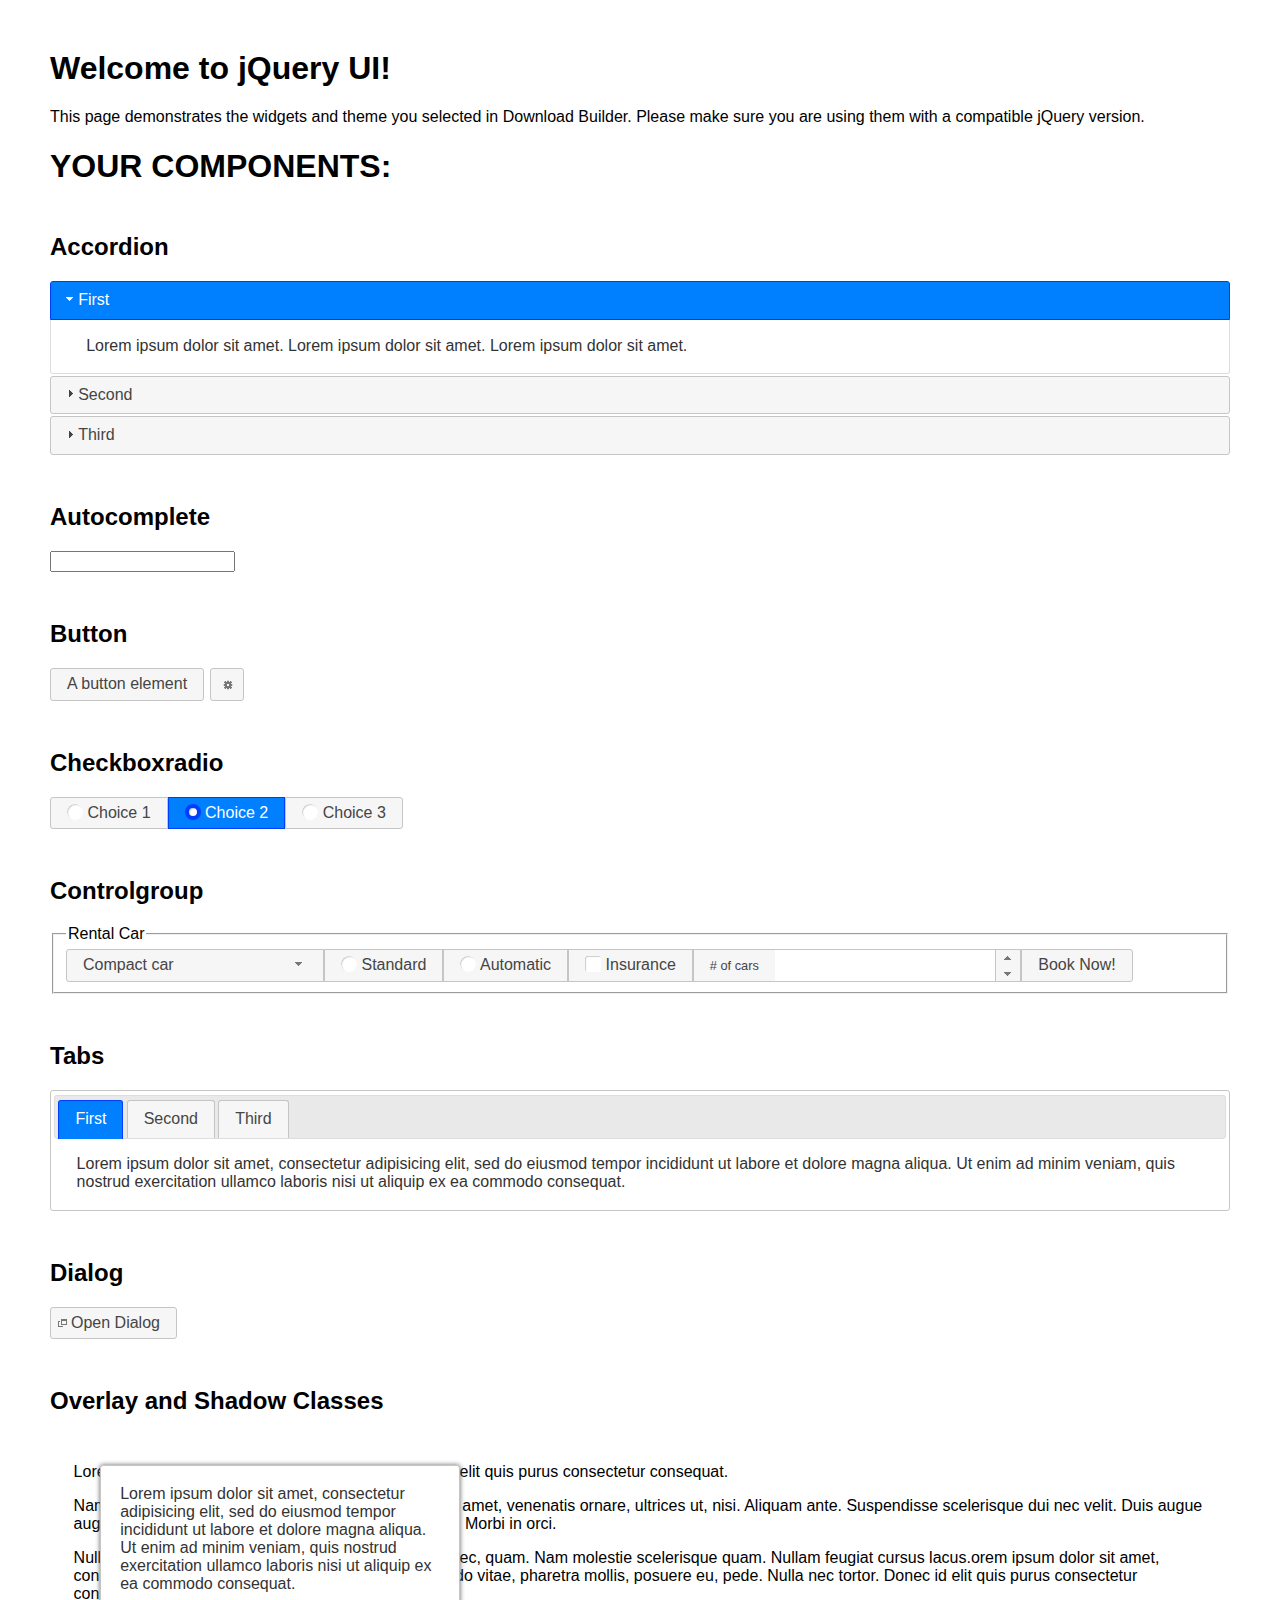
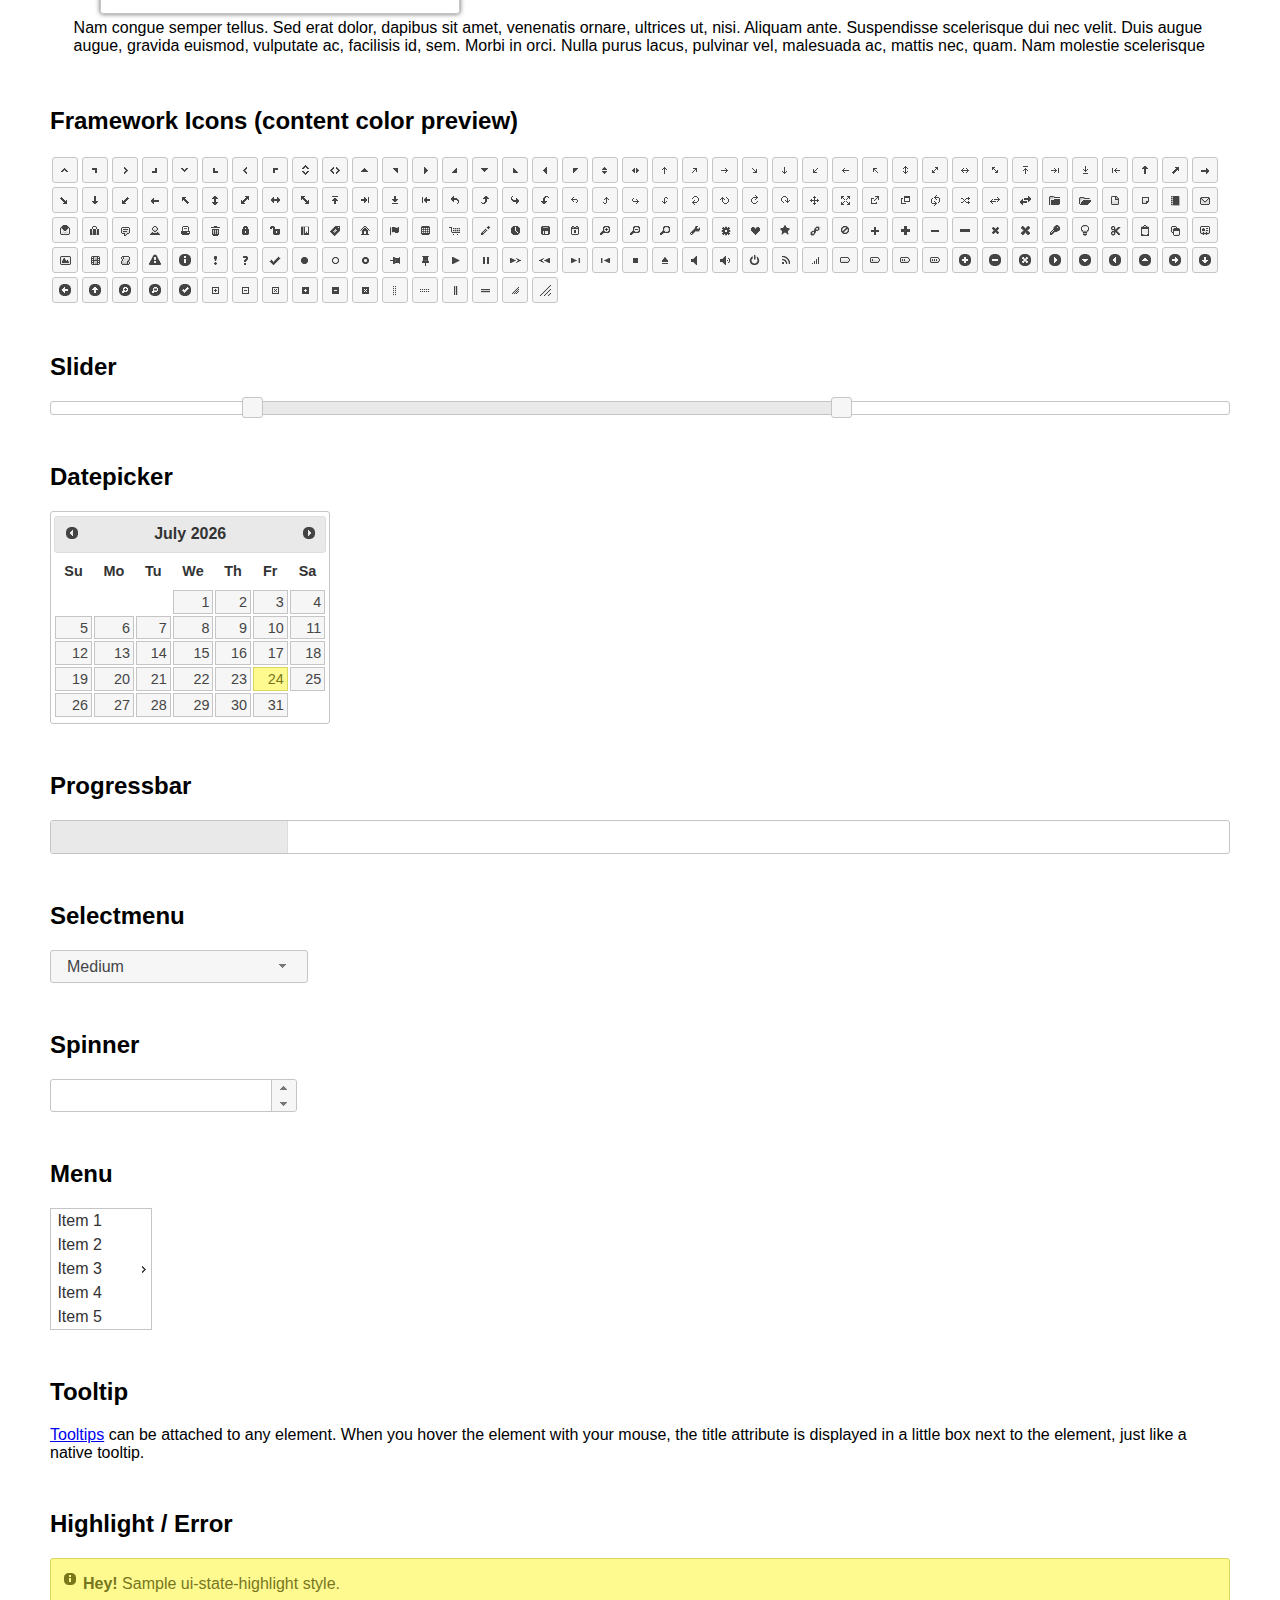
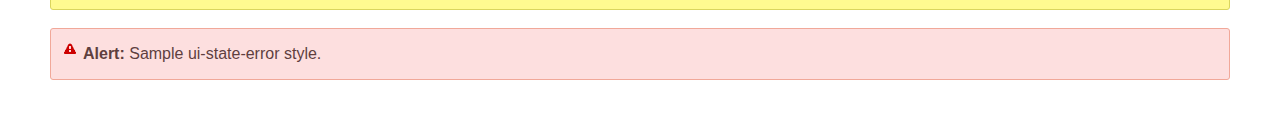
<file: libraries/jquery-ui/index.html>
<!doctype html>
<html lang="us">
<head>
	<meta charset="utf-8">
	<title>jQuery UI Example Page</title>
	<link href="jquery-ui.css" rel="stylesheet">
	<style>
	body{
		font-family: "Trebuchet MS", sans-serif;
		margin: 50px;
	}
	.demoHeaders {
		margin-top: 2em;
	}
	#dialog-link {
		padding: .4em 1em .4em 20px;
		text-decoration: none;
		position: relative;
	}
	#dialog-link span.ui-icon {
		margin: 0 5px 0 0;
		position: absolute;
		left: .2em;
		top: 50%;
		margin-top: -8px;
	}
	#icons {
		margin: 0;
		padding: 0;
	}
	#icons li {
		margin: 2px;
		position: relative;
		padding: 4px 0;
		cursor: pointer;
		float: left;
		list-style: none;
	}
	#icons span.ui-icon {
		float: left;
		margin: 0 4px;
	}
	.fakewindowcontain .ui-widget-overlay {
		position: absolute;
	}
	select {
		width: 200px;
	}
	</style>
</head>
<body>

<h1>Welcome to jQuery UI!</h1>

<div class="ui-widget">
	<p>This page demonstrates the widgets and theme you selected in Download Builder. Please make sure you are using them with a compatible jQuery version.</p>
</div>

<h1>YOUR COMPONENTS:</h1>


<!-- Accordion -->
<h2 class="demoHeaders">Accordion</h2>
<div id="accordion">
	<h3>First</h3>
	<div>Lorem ipsum dolor sit amet. Lorem ipsum dolor sit amet. Lorem ipsum dolor sit amet.</div>
	<h3>Second</h3>
	<div>Phasellus mattis tincidunt nibh.</div>
	<h3>Third</h3>
	<div>Nam dui erat, auctor a, dignissim quis.</div>
</div>



<!-- Autocomplete -->
<h2 class="demoHeaders">Autocomplete</h2>
<div>
	<input id="autocomplete" title="type &quot;a&quot;">
</div>



<!-- Button -->
<h2 class="demoHeaders">Button</h2>
<button id="button">A button element</button>
<button id="button-icon">An icon-only button</button>



<!-- Checkboxradio -->
<h2 class="demoHeaders">Checkboxradio</h2>
<form style="margin-top: 1em;">
	<div id="radioset">
		<input type="radio" id="radio1" name="radio"><label for="radio1">Choice 1</label>
		<input type="radio" id="radio2" name="radio" checked="checked"><label for="radio2">Choice 2</label>
		<input type="radio" id="radio3" name="radio"><label for="radio3">Choice 3</label>
	</div>
</form>



<!-- Controlgroup -->
<h2 class="demoHeaders">Controlgroup</h2>
<fieldset>
	<legend>Rental Car</legend>
	<div id="controlgroup">
		<select id="car-type">
			<option>Compact car</option>
			<option>Midsize car</option>
			<option>Full size car</option>
			<option>SUV</option>
			<option>Luxury</option>
			<option>Truck</option>
			<option>Van</option>
		</select>
		<label for="transmission-standard">Standard</label>
		<input type="radio" name="transmission" id="transmission-standard">
		<label for="transmission-automatic">Automatic</label>
		<input type="radio" name="transmission" id="transmission-automatic">
		<label for="insurance">Insurance</label>
		<input type="checkbox" name="insurance" id="insurance">
		<label for="horizontal-spinner" class="ui-controlgroup-label"># of cars</label>
		<input id="horizontal-spinner" class="ui-spinner-input">
		<button>Book Now!</button>
	</div>
</fieldset>



<!-- Tabs -->
<h2 class="demoHeaders">Tabs</h2>
<div id="tabs">
	<ul>
		<li><a href="#tabs-1">First</a></li>
		<li><a href="#tabs-2">Second</a></li>
		<li><a href="#tabs-3">Third</a></li>
	</ul>
	<div id="tabs-1">Lorem ipsum dolor sit amet, consectetur adipisicing elit, sed do eiusmod tempor incididunt ut labore et dolore magna aliqua. Ut enim ad minim veniam, quis nostrud exercitation ullamco laboris nisi ut aliquip ex ea commodo consequat.</div>
	<div id="tabs-2">Phasellus mattis tincidunt nibh. Cras orci urna, blandit id, pretium vel, aliquet ornare, felis. Maecenas scelerisque sem non nisl. Fusce sed lorem in enim dictum bibendum.</div>
	<div id="tabs-3">Nam dui erat, auctor a, dignissim quis, sollicitudin eu, felis. Pellentesque nisi urna, interdum eget, sagittis et, consequat vestibulum, lacus. Mauris porttitor ullamcorper augue.</div>
</div>



<h2 class="demoHeaders">Dialog</h2>
<p>
	<button id="dialog-link" class="ui-button ui-corner-all ui-widget">
		<span class="ui-icon ui-icon-newwin"></span>Open Dialog
	</button>
</p>

<h2 class="demoHeaders">Overlay and Shadow Classes</h2>
<div style="position: relative; width: 96%; height: 200px; padding:1% 2%; overflow:hidden;" class="fakewindowcontain">
	<p>Lorem ipsum dolor sit amet,  Nulla nec tortor. Donec id elit quis purus consectetur consequat. </p><p>Nam congue semper tellus. Sed erat dolor, dapibus sit amet, venenatis ornare, ultrices ut, nisi. Aliquam ante. Suspendisse scelerisque dui nec velit. Duis augue augue, gravida euismod, vulputate ac, facilisis id, sem. Morbi in orci. </p><p>Nulla purus lacus, pulvinar vel, malesuada ac, mattis nec, quam. Nam molestie scelerisque quam. Nullam feugiat cursus lacus.orem ipsum dolor sit amet, consectetur adipiscing elit. Donec libero risus, commodo vitae, pharetra mollis, posuere eu, pede. Nulla nec tortor. Donec id elit quis purus consectetur consequat. </p><p>Nam congue semper tellus. Sed erat dolor, dapibus sit amet, venenatis ornare, ultrices ut, nisi. Aliquam ante. Suspendisse scelerisque dui nec velit. Duis augue augue, gravida euismod, vulputate ac, facilisis id, sem. Morbi in orci. Nulla purus lacus, pulvinar vel, malesuada ac, mattis nec, quam. Nam molestie scelerisque quam. </p><p>Nullam feugiat cursus lacus.orem ipsum dolor sit amet, consectetur adipiscing elit. Donec libero risus, commodo vitae, pharetra mollis, posuere eu, pede. Nulla nec tortor. Donec id elit quis purus consectetur consequat. Nam congue semper tellus. Sed erat dolor, dapibus sit amet, venenatis ornare, ultrices ut, nisi. Aliquam ante. </p><p>Suspendisse scelerisque dui nec velit. Duis augue augue, gravida euismod, vulputate ac, facilisis id, sem. Morbi in orci. Nulla purus lacus, pulvinar vel, malesuada ac, mattis nec, quam. Nam molestie scelerisque quam. Nullam feugiat cursus lacus.orem ipsum dolor sit amet, consectetur adipiscing elit. Donec libero risus, commodo vitae, pharetra mollis, posuere eu, pede. Nulla nec tortor. Donec id elit quis purus consectetur consequat. Nam congue semper tellus. Sed erat dolor, dapibus sit amet, venenatis ornare, ultrices ut, nisi. </p>

	<!-- ui-dialog -->
	<div class="ui-widget-overlay ui-front"></div>
	<div style="position: absolute; width: 320px; left: 50px; top: 30px; padding: 1.2em" class="ui-widget ui-front ui-widget-content ui-corner-all ui-widget-shadow">
		Lorem ipsum dolor sit amet, consectetur adipisicing elit, sed do eiusmod tempor incididunt ut labore et dolore magna aliqua. Ut enim ad minim veniam, quis nostrud exercitation ullamco laboris nisi ut aliquip ex ea commodo consequat.
	</div>

</div>

<!-- ui-dialog -->
<div id="dialog" title="Dialog Title">
	<p>Lorem ipsum dolor sit amet, consectetur adipisicing elit, sed do eiusmod tempor incididunt ut labore et dolore magna aliqua. Ut enim ad minim veniam, quis nostrud exercitation ullamco laboris nisi ut aliquip ex ea commodo consequat.</p>
</div>



<h2 class="demoHeaders">Framework Icons (content color preview)</h2>
<ul id="icons" class="ui-widget ui-helper-clearfix">
	<li class="ui-state-default ui-corner-all" title=".ui-icon-caret-1-n"><span class="ui-icon ui-icon-caret-1-n"></span></li>
	<li class="ui-state-default ui-corner-all" title=".ui-icon-caret-1-ne"><span class="ui-icon ui-icon-caret-1-ne"></span></li>
	<li class="ui-state-default ui-corner-all" title=".ui-icon-caret-1-e"><span class="ui-icon ui-icon-caret-1-e"></span></li>
	<li class="ui-state-default ui-corner-all" title=".ui-icon-caret-1-se"><span class="ui-icon ui-icon-caret-1-se"></span></li>
	<li class="ui-state-default ui-corner-all" title=".ui-icon-caret-1-s"><span class="ui-icon ui-icon-caret-1-s"></span></li>
	<li class="ui-state-default ui-corner-all" title=".ui-icon-caret-1-sw"><span class="ui-icon ui-icon-caret-1-sw"></span></li>
	<li class="ui-state-default ui-corner-all" title=".ui-icon-caret-1-w"><span class="ui-icon ui-icon-caret-1-w"></span></li>
	<li class="ui-state-default ui-corner-all" title=".ui-icon-caret-1-nw"><span class="ui-icon ui-icon-caret-1-nw"></span></li>
	<li class="ui-state-default ui-corner-all" title=".ui-icon-caret-2-n-s"><span class="ui-icon ui-icon-caret-2-n-s"></span></li>
	<li class="ui-state-default ui-corner-all" title=".ui-icon-caret-2-e-w"><span class="ui-icon ui-icon-caret-2-e-w"></span></li>
	<li class="ui-state-default ui-corner-all" title=".ui-icon-triangle-1-n"><span class="ui-icon ui-icon-triangle-1-n"></span></li>
	<li class="ui-state-default ui-corner-all" title=".ui-icon-triangle-1-ne"><span class="ui-icon ui-icon-triangle-1-ne"></span></li>
	<li class="ui-state-default ui-corner-all" title=".ui-icon-triangle-1-e"><span class="ui-icon ui-icon-triangle-1-e"></span></li>
	<li class="ui-state-default ui-corner-all" title=".ui-icon-triangle-1-se"><span class="ui-icon ui-icon-triangle-1-se"></span></li>
	<li class="ui-state-default ui-corner-all" title=".ui-icon-triangle-1-s"><span class="ui-icon ui-icon-triangle-1-s"></span></li>
	<li class="ui-state-default ui-corner-all" title=".ui-icon-triangle-1-sw"><span class="ui-icon ui-icon-triangle-1-sw"></span></li>
	<li class="ui-state-default ui-corner-all" title=".ui-icon-triangle-1-w"><span class="ui-icon ui-icon-triangle-1-w"></span></li>
	<li class="ui-state-default ui-corner-all" title=".ui-icon-triangle-1-nw"><span class="ui-icon ui-icon-triangle-1-nw"></span></li>
	<li class="ui-state-default ui-corner-all" title=".ui-icon-triangle-2-n-s"><span class="ui-icon ui-icon-triangle-2-n-s"></span></li>
	<li class="ui-state-default ui-corner-all" title=".ui-icon-triangle-2-e-w"><span class="ui-icon ui-icon-triangle-2-e-w"></span></li>
	<li class="ui-state-default ui-corner-all" title=".ui-icon-arrow-1-n"><span class="ui-icon ui-icon-arrow-1-n"></span></li>
	<li class="ui-state-default ui-corner-all" title=".ui-icon-arrow-1-ne"><span class="ui-icon ui-icon-arrow-1-ne"></span></li>
	<li class="ui-state-default ui-corner-all" title=".ui-icon-arrow-1-e"><span class="ui-icon ui-icon-arrow-1-e"></span></li>
	<li class="ui-state-default ui-corner-all" title=".ui-icon-arrow-1-se"><span class="ui-icon ui-icon-arrow-1-se"></span></li>
	<li class="ui-state-default ui-corner-all" title=".ui-icon-arrow-1-s"><span class="ui-icon ui-icon-arrow-1-s"></span></li>
	<li class="ui-state-default ui-corner-all" title=".ui-icon-arrow-1-sw"><span class="ui-icon ui-icon-arrow-1-sw"></span></li>
	<li class="ui-state-default ui-corner-all" title=".ui-icon-arrow-1-w"><span class="ui-icon ui-icon-arrow-1-w"></span></li>
	<li class="ui-state-default ui-corner-all" title=".ui-icon-arrow-1-nw"><span class="ui-icon ui-icon-arrow-1-nw"></span></li>
	<li class="ui-state-default ui-corner-all" title=".ui-icon-arrow-2-n-s"><span class="ui-icon ui-icon-arrow-2-n-s"></span></li>
	<li class="ui-state-default ui-corner-all" title=".ui-icon-arrow-2-ne-sw"><span class="ui-icon ui-icon-arrow-2-ne-sw"></span></li>
	<li class="ui-state-default ui-corner-all" title=".ui-icon-arrow-2-e-w"><span class="ui-icon ui-icon-arrow-2-e-w"></span></li>
	<li class="ui-state-default ui-corner-all" title=".ui-icon-arrow-2-se-nw"><span class="ui-icon ui-icon-arrow-2-se-nw"></span></li>
	<li class="ui-state-default ui-corner-all" title=".ui-icon-arrowstop-1-n"><span class="ui-icon ui-icon-arrowstop-1-n"></span></li>
	<li class="ui-state-default ui-corner-all" title=".ui-icon-arrowstop-1-e"><span class="ui-icon ui-icon-arrowstop-1-e"></span></li>
	<li class="ui-state-default ui-corner-all" title=".ui-icon-arrowstop-1-s"><span class="ui-icon ui-icon-arrowstop-1-s"></span></li>
	<li class="ui-state-default ui-corner-all" title=".ui-icon-arrowstop-1-w"><span class="ui-icon ui-icon-arrowstop-1-w"></span></li>
	<li class="ui-state-default ui-corner-all" title=".ui-icon-arrowthick-1-n"><span class="ui-icon ui-icon-arrowthick-1-n"></span></li>
	<li class="ui-state-default ui-corner-all" title=".ui-icon-arrowthick-1-ne"><span class="ui-icon ui-icon-arrowthick-1-ne"></span></li>
	<li class="ui-state-default ui-corner-all" title=".ui-icon-arrowthick-1-e"><span class="ui-icon ui-icon-arrowthick-1-e"></span></li>
	<li class="ui-state-default ui-corner-all" title=".ui-icon-arrowthick-1-se"><span class="ui-icon ui-icon-arrowthick-1-se"></span></li>
	<li class="ui-state-default ui-corner-all" title=".ui-icon-arrowthick-1-s"><span class="ui-icon ui-icon-arrowthick-1-s"></span></li>
	<li class="ui-state-default ui-corner-all" title=".ui-icon-arrowthick-1-sw"><span class="ui-icon ui-icon-arrowthick-1-sw"></span></li>
	<li class="ui-state-default ui-corner-all" title=".ui-icon-arrowthick-1-w"><span class="ui-icon ui-icon-arrowthick-1-w"></span></li>
	<li class="ui-state-default ui-corner-all" title=".ui-icon-arrowthick-1-nw"><span class="ui-icon ui-icon-arrowthick-1-nw"></span></li>
	<li class="ui-state-default ui-corner-all" title=".ui-icon-arrowthick-2-n-s"><span class="ui-icon ui-icon-arrowthick-2-n-s"></span></li>
	<li class="ui-state-default ui-corner-all" title=".ui-icon-arrowthick-2-ne-sw"><span class="ui-icon ui-icon-arrowthick-2-ne-sw"></span></li>
	<li class="ui-state-default ui-corner-all" title=".ui-icon-arrowthick-2-e-w"><span class="ui-icon ui-icon-arrowthick-2-e-w"></span></li>
	<li class="ui-state-default ui-corner-all" title=".ui-icon-arrowthick-2-se-nw"><span class="ui-icon ui-icon-arrowthick-2-se-nw"></span></li>
	<li class="ui-state-default ui-corner-all" title=".ui-icon-arrowthickstop-1-n"><span class="ui-icon ui-icon-arrowthickstop-1-n"></span></li>
	<li class="ui-state-default ui-corner-all" title=".ui-icon-arrowthickstop-1-e"><span class="ui-icon ui-icon-arrowthickstop-1-e"></span></li>
	<li class="ui-state-default ui-corner-all" title=".ui-icon-arrowthickstop-1-s"><span class="ui-icon ui-icon-arrowthickstop-1-s"></span></li>
	<li class="ui-state-default ui-corner-all" title=".ui-icon-arrowthickstop-1-w"><span class="ui-icon ui-icon-arrowthickstop-1-w"></span></li>
	<li class="ui-state-default ui-corner-all" title=".ui-icon-arrowreturnthick-1-w"><span class="ui-icon ui-icon-arrowreturnthick-1-w"></span></li>
	<li class="ui-state-default ui-corner-all" title=".ui-icon-arrowreturnthick-1-n"><span class="ui-icon ui-icon-arrowreturnthick-1-n"></span></li>
	<li class="ui-state-default ui-corner-all" title=".ui-icon-arrowreturnthick-1-e"><span class="ui-icon ui-icon-arrowreturnthick-1-e"></span></li>
	<li class="ui-state-default ui-corner-all" title=".ui-icon-arrowreturnthick-1-s"><span class="ui-icon ui-icon-arrowreturnthick-1-s"></span></li>
	<li class="ui-state-default ui-corner-all" title=".ui-icon-arrowreturn-1-w"><span class="ui-icon ui-icon-arrowreturn-1-w"></span></li>
	<li class="ui-state-default ui-corner-all" title=".ui-icon-arrowreturn-1-n"><span class="ui-icon ui-icon-arrowreturn-1-n"></span></li>
	<li class="ui-state-default ui-corner-all" title=".ui-icon-arrowreturn-1-e"><span class="ui-icon ui-icon-arrowreturn-1-e"></span></li>
	<li class="ui-state-default ui-corner-all" title=".ui-icon-arrowreturn-1-s"><span class="ui-icon ui-icon-arrowreturn-1-s"></span></li>
	<li class="ui-state-default ui-corner-all" title=".ui-icon-arrowrefresh-1-w"><span class="ui-icon ui-icon-arrowrefresh-1-w"></span></li>
	<li class="ui-state-default ui-corner-all" title=".ui-icon-arrowrefresh-1-n"><span class="ui-icon ui-icon-arrowrefresh-1-n"></span></li>
	<li class="ui-state-default ui-corner-all" title=".ui-icon-arrowrefresh-1-e"><span class="ui-icon ui-icon-arrowrefresh-1-e"></span></li>
	<li class="ui-state-default ui-corner-all" title=".ui-icon-arrowrefresh-1-s"><span class="ui-icon ui-icon-arrowrefresh-1-s"></span></li>
	<li class="ui-state-default ui-corner-all" title=".ui-icon-arrow-4"><span class="ui-icon ui-icon-arrow-4"></span></li>
	<li class="ui-state-default ui-corner-all" title=".ui-icon-arrow-4-diag"><span class="ui-icon ui-icon-arrow-4-diag"></span></li>
	<li class="ui-state-default ui-corner-all" title=".ui-icon-extlink"><span class="ui-icon ui-icon-extlink"></span></li>
	<li class="ui-state-default ui-corner-all" title=".ui-icon-newwin"><span class="ui-icon ui-icon-newwin"></span></li>
	<li class="ui-state-default ui-corner-all" title=".ui-icon-refresh"><span class="ui-icon ui-icon-refresh"></span></li>
	<li class="ui-state-default ui-corner-all" title=".ui-icon-shuffle"><span class="ui-icon ui-icon-shuffle"></span></li>
	<li class="ui-state-default ui-corner-all" title=".ui-icon-transfer-e-w"><span class="ui-icon ui-icon-transfer-e-w"></span></li>
	<li class="ui-state-default ui-corner-all" title=".ui-icon-transferthick-e-w"><span class="ui-icon ui-icon-transferthick-e-w"></span></li>
	<li class="ui-state-default ui-corner-all" title=".ui-icon-folder-collapsed"><span class="ui-icon ui-icon-folder-collapsed"></span></li>
	<li class="ui-state-default ui-corner-all" title=".ui-icon-folder-open"><span class="ui-icon ui-icon-folder-open"></span></li>
	<li class="ui-state-default ui-corner-all" title=".ui-icon-document"><span class="ui-icon ui-icon-document"></span></li>
	<li class="ui-state-default ui-corner-all" title=".ui-icon-document-b"><span class="ui-icon ui-icon-document-b"></span></li>
	<li class="ui-state-default ui-corner-all" title=".ui-icon-note"><span class="ui-icon ui-icon-note"></span></li>
	<li class="ui-state-default ui-corner-all" title=".ui-icon-mail-closed"><span class="ui-icon ui-icon-mail-closed"></span></li>
	<li class="ui-state-default ui-corner-all" title=".ui-icon-mail-open"><span class="ui-icon ui-icon-mail-open"></span></li>
	<li class="ui-state-default ui-corner-all" title=".ui-icon-suitcase"><span class="ui-icon ui-icon-suitcase"></span></li>
	<li class="ui-state-default ui-corner-all" title=".ui-icon-comment"><span class="ui-icon ui-icon-comment"></span></li>
	<li class="ui-state-default ui-corner-all" title=".ui-icon-person"><span class="ui-icon ui-icon-person"></span></li>
	<li class="ui-state-default ui-corner-all" title=".ui-icon-print"><span class="ui-icon ui-icon-print"></span></li>
	<li class="ui-state-default ui-corner-all" title=".ui-icon-trash"><span class="ui-icon ui-icon-trash"></span></li>
	<li class="ui-state-default ui-corner-all" title=".ui-icon-locked"><span class="ui-icon ui-icon-locked"></span></li>
	<li class="ui-state-default ui-corner-all" title=".ui-icon-unlocked"><span class="ui-icon ui-icon-unlocked"></span></li>
	<li class="ui-state-default ui-corner-all" title=".ui-icon-bookmark"><span class="ui-icon ui-icon-bookmark"></span></li>
	<li class="ui-state-default ui-corner-all" title=".ui-icon-tag"><span class="ui-icon ui-icon-tag"></span></li>
	<li class="ui-state-default ui-corner-all" title=".ui-icon-home"><span class="ui-icon ui-icon-home"></span></li>
	<li class="ui-state-default ui-corner-all" title=".ui-icon-flag"><span class="ui-icon ui-icon-flag"></span></li>
	<li class="ui-state-default ui-corner-all" title=".ui-icon-calculator"><span class="ui-icon ui-icon-calculator"></span></li>
	<li class="ui-state-default ui-corner-all" title=".ui-icon-cart"><span class="ui-icon ui-icon-cart"></span></li>
	<li class="ui-state-default ui-corner-all" title=".ui-icon-pencil"><span class="ui-icon ui-icon-pencil"></span></li>
	<li class="ui-state-default ui-corner-all" title=".ui-icon-clock"><span class="ui-icon ui-icon-clock"></span></li>
	<li class="ui-state-default ui-corner-all" title=".ui-icon-disk"><span class="ui-icon ui-icon-disk"></span></li>
	<li class="ui-state-default ui-corner-all" title=".ui-icon-calendar"><span class="ui-icon ui-icon-calendar"></span></li>
	<li class="ui-state-default ui-corner-all" title=".ui-icon-zoomin"><span class="ui-icon ui-icon-zoomin"></span></li>
	<li class="ui-state-default ui-corner-all" title=".ui-icon-zoomout"><span class="ui-icon ui-icon-zoomout"></span></li>
	<li class="ui-state-default ui-corner-all" title=".ui-icon-search"><span class="ui-icon ui-icon-search"></span></li>
	<li class="ui-state-default ui-corner-all" title=".ui-icon-wrench"><span class="ui-icon ui-icon-wrench"></span></li>
	<li class="ui-state-default ui-corner-all" title=".ui-icon-gear"><span class="ui-icon ui-icon-gear"></span></li>
	<li class="ui-state-default ui-corner-all" title=".ui-icon-heart"><span class="ui-icon ui-icon-heart"></span></li>
	<li class="ui-state-default ui-corner-all" title=".ui-icon-star"><span class="ui-icon ui-icon-star"></span></li>
	<li class="ui-state-default ui-corner-all" title=".ui-icon-link"><span class="ui-icon ui-icon-link"></span></li>
	<li class="ui-state-default ui-corner-all" title=".ui-icon-cancel"><span class="ui-icon ui-icon-cancel"></span></li>
	<li class="ui-state-default ui-corner-all" title=".ui-icon-plus"><span class="ui-icon ui-icon-plus"></span></li>
	<li class="ui-state-default ui-corner-all" title=".ui-icon-plusthick"><span class="ui-icon ui-icon-plusthick"></span></li>
	<li class="ui-state-default ui-corner-all" title=".ui-icon-minus"><span class="ui-icon ui-icon-minus"></span></li>
	<li class="ui-state-default ui-corner-all" title=".ui-icon-minusthick"><span class="ui-icon ui-icon-minusthick"></span></li>
	<li class="ui-state-default ui-corner-all" title=".ui-icon-close"><span class="ui-icon ui-icon-close"></span></li>
	<li class="ui-state-default ui-corner-all" title=".ui-icon-closethick"><span class="ui-icon ui-icon-closethick"></span></li>
	<li class="ui-state-default ui-corner-all" title=".ui-icon-key"><span class="ui-icon ui-icon-key"></span></li>
	<li class="ui-state-default ui-corner-all" title=".ui-icon-lightbulb"><span class="ui-icon ui-icon-lightbulb"></span></li>
	<li class="ui-state-default ui-corner-all" title=".ui-icon-scissors"><span class="ui-icon ui-icon-scissors"></span></li>
	<li class="ui-state-default ui-corner-all" title=".ui-icon-clipboard"><span class="ui-icon ui-icon-clipboard"></span></li>
	<li class="ui-state-default ui-corner-all" title=".ui-icon-copy"><span class="ui-icon ui-icon-copy"></span></li>
	<li class="ui-state-default ui-corner-all" title=".ui-icon-contact"><span class="ui-icon ui-icon-contact"></span></li>
	<li class="ui-state-default ui-corner-all" title=".ui-icon-image"><span class="ui-icon ui-icon-image"></span></li>
	<li class="ui-state-default ui-corner-all" title=".ui-icon-video"><span class="ui-icon ui-icon-video"></span></li>
	<li class="ui-state-default ui-corner-all" title=".ui-icon-script"><span class="ui-icon ui-icon-script"></span></li>
	<li class="ui-state-default ui-corner-all" title=".ui-icon-alert"><span class="ui-icon ui-icon-alert"></span></li>
	<li class="ui-state-default ui-corner-all" title=".ui-icon-info"><span class="ui-icon ui-icon-info"></span></li>
	<li class="ui-state-default ui-corner-all" title=".ui-icon-notice"><span class="ui-icon ui-icon-notice"></span></li>
	<li class="ui-state-default ui-corner-all" title=".ui-icon-help"><span class="ui-icon ui-icon-help"></span></li>
	<li class="ui-state-default ui-corner-all" title=".ui-icon-check"><span class="ui-icon ui-icon-check"></span></li>
	<li class="ui-state-default ui-corner-all" title=".ui-icon-bullet"><span class="ui-icon ui-icon-bullet"></span></li>
	<li class="ui-state-default ui-corner-all" title=".ui-icon-radio-off"><span class="ui-icon ui-icon-radio-off"></span></li>
	<li class="ui-state-default ui-corner-all" title=".ui-icon-radio-on"><span class="ui-icon ui-icon-radio-on"></span></li>
	<li class="ui-state-default ui-corner-all" title=".ui-icon-pin-w"><span class="ui-icon ui-icon-pin-w"></span></li>
	<li class="ui-state-default ui-corner-all" title=".ui-icon-pin-s"><span class="ui-icon ui-icon-pin-s"></span></li>
	<li class="ui-state-default ui-corner-all" title=".ui-icon-play"><span class="ui-icon ui-icon-play"></span></li>
	<li class="ui-state-default ui-corner-all" title=".ui-icon-pause"><span class="ui-icon ui-icon-pause"></span></li>
	<li class="ui-state-default ui-corner-all" title=".ui-icon-seek-next"><span class="ui-icon ui-icon-seek-next"></span></li>
	<li class="ui-state-default ui-corner-all" title=".ui-icon-seek-prev"><span class="ui-icon ui-icon-seek-prev"></span></li>
	<li class="ui-state-default ui-corner-all" title=".ui-icon-seek-end"><span class="ui-icon ui-icon-seek-end"></span></li>
	<li class="ui-state-default ui-corner-all" title=".ui-icon-seek-first"><span class="ui-icon ui-icon-seek-first"></span></li>
	<li class="ui-state-default ui-corner-all" title=".ui-icon-stop"><span class="ui-icon ui-icon-stop"></span></li>
	<li class="ui-state-default ui-corner-all" title=".ui-icon-eject"><span class="ui-icon ui-icon-eject"></span></li>
	<li class="ui-state-default ui-corner-all" title=".ui-icon-volume-off"><span class="ui-icon ui-icon-volume-off"></span></li>
	<li class="ui-state-default ui-corner-all" title=".ui-icon-volume-on"><span class="ui-icon ui-icon-volume-on"></span></li>
	<li class="ui-state-default ui-corner-all" title=".ui-icon-power"><span class="ui-icon ui-icon-power"></span></li>
	<li class="ui-state-default ui-corner-all" title=".ui-icon-signal-diag"><span class="ui-icon ui-icon-signal-diag"></span></li>
	<li class="ui-state-default ui-corner-all" title=".ui-icon-signal"><span class="ui-icon ui-icon-signal"></span></li>
	<li class="ui-state-default ui-corner-all" title=".ui-icon-battery-0"><span class="ui-icon ui-icon-battery-0"></span></li>
	<li class="ui-state-default ui-corner-all" title=".ui-icon-battery-1"><span class="ui-icon ui-icon-battery-1"></span></li>
	<li class="ui-state-default ui-corner-all" title=".ui-icon-battery-2"><span class="ui-icon ui-icon-battery-2"></span></li>
	<li class="ui-state-default ui-corner-all" title=".ui-icon-battery-3"><span class="ui-icon ui-icon-battery-3"></span></li>
	<li class="ui-state-default ui-corner-all" title=".ui-icon-circle-plus"><span class="ui-icon ui-icon-circle-plus"></span></li>
	<li class="ui-state-default ui-corner-all" title=".ui-icon-circle-minus"><span class="ui-icon ui-icon-circle-minus"></span></li>
	<li class="ui-state-default ui-corner-all" title=".ui-icon-circle-close"><span class="ui-icon ui-icon-circle-close"></span></li>
	<li class="ui-state-default ui-corner-all" title=".ui-icon-circle-triangle-e"><span class="ui-icon ui-icon-circle-triangle-e"></span></li>
	<li class="ui-state-default ui-corner-all" title=".ui-icon-circle-triangle-s"><span class="ui-icon ui-icon-circle-triangle-s"></span></li>
	<li class="ui-state-default ui-corner-all" title=".ui-icon-circle-triangle-w"><span class="ui-icon ui-icon-circle-triangle-w"></span></li>
	<li class="ui-state-default ui-corner-all" title=".ui-icon-circle-triangle-n"><span class="ui-icon ui-icon-circle-triangle-n"></span></li>
	<li class="ui-state-default ui-corner-all" title=".ui-icon-circle-arrow-e"><span class="ui-icon ui-icon-circle-arrow-e"></span></li>
	<li class="ui-state-default ui-corner-all" title=".ui-icon-circle-arrow-s"><span class="ui-icon ui-icon-circle-arrow-s"></span></li>
	<li class="ui-state-default ui-corner-all" title=".ui-icon-circle-arrow-w"><span class="ui-icon ui-icon-circle-arrow-w"></span></li>
	<li class="ui-state-default ui-corner-all" title=".ui-icon-circle-arrow-n"><span class="ui-icon ui-icon-circle-arrow-n"></span></li>
	<li class="ui-state-default ui-corner-all" title=".ui-icon-circle-zoomin"><span class="ui-icon ui-icon-circle-zoomin"></span></li>
	<li class="ui-state-default ui-corner-all" title=".ui-icon-circle-zoomout"><span class="ui-icon ui-icon-circle-zoomout"></span></li>
	<li class="ui-state-default ui-corner-all" title=".ui-icon-circle-check"><span class="ui-icon ui-icon-circle-check"></span></li>
	<li class="ui-state-default ui-corner-all" title=".ui-icon-circlesmall-plus"><span class="ui-icon ui-icon-circlesmall-plus"></span></li>
	<li class="ui-state-default ui-corner-all" title=".ui-icon-circlesmall-minus"><span class="ui-icon ui-icon-circlesmall-minus"></span></li>
	<li class="ui-state-default ui-corner-all" title=".ui-icon-circlesmall-close"><span class="ui-icon ui-icon-circlesmall-close"></span></li>
	<li class="ui-state-default ui-corner-all" title=".ui-icon-squaresmall-plus"><span class="ui-icon ui-icon-squaresmall-plus"></span></li>
	<li class="ui-state-default ui-corner-all" title=".ui-icon-squaresmall-minus"><span class="ui-icon ui-icon-squaresmall-minus"></span></li>
	<li class="ui-state-default ui-corner-all" title=".ui-icon-squaresmall-close"><span class="ui-icon ui-icon-squaresmall-close"></span></li>
	<li class="ui-state-default ui-corner-all" title=".ui-icon-grip-dotted-vertical"><span class="ui-icon ui-icon-grip-dotted-vertical"></span></li>
	<li class="ui-state-default ui-corner-all" title=".ui-icon-grip-dotted-horizontal"><span class="ui-icon ui-icon-grip-dotted-horizontal"></span></li>
	<li class="ui-state-default ui-corner-all" title=".ui-icon-grip-solid-vertical"><span class="ui-icon ui-icon-grip-solid-vertical"></span></li>
	<li class="ui-state-default ui-corner-all" title=".ui-icon-grip-solid-horizontal"><span class="ui-icon ui-icon-grip-solid-horizontal"></span></li>
	<li class="ui-state-default ui-corner-all" title=".ui-icon-gripsmall-diagonal-se"><span class="ui-icon ui-icon-gripsmall-diagonal-se"></span></li>
	<li class="ui-state-default ui-corner-all" title=".ui-icon-grip-diagonal-se"><span class="ui-icon ui-icon-grip-diagonal-se"></span></li>
</ul>


<!-- Slider -->
<h2 class="demoHeaders">Slider</h2>
<div id="slider"></div>



<!-- Datepicker -->
<h2 class="demoHeaders">Datepicker</h2>
<div id="datepicker"></div>



<!-- Progressbar -->
<h2 class="demoHeaders">Progressbar</h2>
<div id="progressbar"></div>



<!-- Progressbar -->
<h2 class="demoHeaders">Selectmenu</h2>
<select id="selectmenu">
	<option>Slower</option>
	<option>Slow</option>
	<option selected="selected">Medium</option>
	<option>Fast</option>
	<option>Faster</option>
</select>



<!-- Spinner -->
<h2 class="demoHeaders">Spinner</h2>
<input id="spinner">



<!-- Menu -->
<h2 class="demoHeaders">Menu</h2>
<ul style="width:100px;" id="menu">
	<li><div>Item 1</div></li>
	<li><div>Item 2</div></li>
	<li><div>Item 3</div>
		<ul>
			<li><div>Item 3-1</div></li>
			<li><div>Item 3-2</div></li>
			<li><div>Item 3-3</div></li>
			<li><div>Item 3-4</div></li>
			<li><div>Item 3-5</div></li>
		</ul>
	</li>
	<li><div>Item 4</div></li>
	<li><div>Item 5</div></li>
</ul>



<!-- Tooltip -->
<h2 class="demoHeaders">Tooltip</h2>
<p id="tooltip">
	<a href="#" title="That&apos;s what this widget is">Tooltips</a> can be attached to any element. When you hover
the element with your mouse, the title attribute is displayed in a little box next to the element, just like a native tooltip.
</p>


<!-- Highlight / Error -->
<h2 class="demoHeaders">Highlight / Error</h2>
<div class="ui-widget">
	<div class="ui-state-highlight ui-corner-all" style="margin-top: 20px; padding: 0 .7em;">
		<p><span class="ui-icon ui-icon-info" style="float: left; margin-right: .3em;"></span>
		<strong>Hey!</strong> Sample ui-state-highlight style.</p>
	</div>
</div>
<br>
<div class="ui-widget">
	<div class="ui-state-error ui-corner-all" style="padding: 0 .7em;">
		<p><span class="ui-icon ui-icon-alert" style="float: left; margin-right: .3em;"></span>
		<strong>Alert:</strong> Sample ui-state-error style.</p>
	</div>
</div>

<script src="external/jquery/jquery.js"></script>
<script src="jquery-ui.js"></script>
<script>

$( "#accordion" ).accordion();



var availableTags = [
	"ActionScript",
	"AppleScript",
	"Asp",
	"BASIC",
	"C",
	"C++",
	"Clojure",
	"COBOL",
	"ColdFusion",
	"Erlang",
	"Fortran",
	"Groovy",
	"Haskell",
	"Java",
	"JavaScript",
	"Lisp",
	"Perl",
	"PHP",
	"Python",
	"Ruby",
	"Scala",
	"Scheme"
];
$( "#autocomplete" ).autocomplete({
	source: availableTags
});



$( "#button" ).button();
$( "#button-icon" ).button({
	icon: "ui-icon-gear",
	showLabel: false
});



$( "#radioset" ).buttonset();



$( "#controlgroup" ).controlgroup();



$( "#tabs" ).tabs();



$( "#dialog" ).dialog({
	autoOpen: false,
	width: 400,
	buttons: [
		{
			text: "Ok",
			click: function() {
				$( this ).dialog( "close" );
			}
		},
		{
			text: "Cancel",
			click: function() {
				$( this ).dialog( "close" );
			}
		}
	]
});

// Link to open the dialog
$( "#dialog-link" ).click(function( event ) {
	$( "#dialog" ).dialog( "open" );
	event.preventDefault();
});



$( "#datepicker" ).datepicker({
	inline: true
});



$( "#slider" ).slider({
	range: true,
	values: [ 17, 67 ]
});



$( "#progressbar" ).progressbar({
	value: 20
});



$( "#spinner" ).spinner();



$( "#menu" ).menu();



$( "#tooltip" ).tooltip();



$( "#selectmenu" ).selectmenu();


// Hover states on the static widgets
$( "#dialog-link, #icons li" ).hover(
	function() {
		$( this ).addClass( "ui-state-hover" );
	},
	function() {
		$( this ).removeClass( "ui-state-hover" );
	}
);
</script>
</body>
</html>
</file>
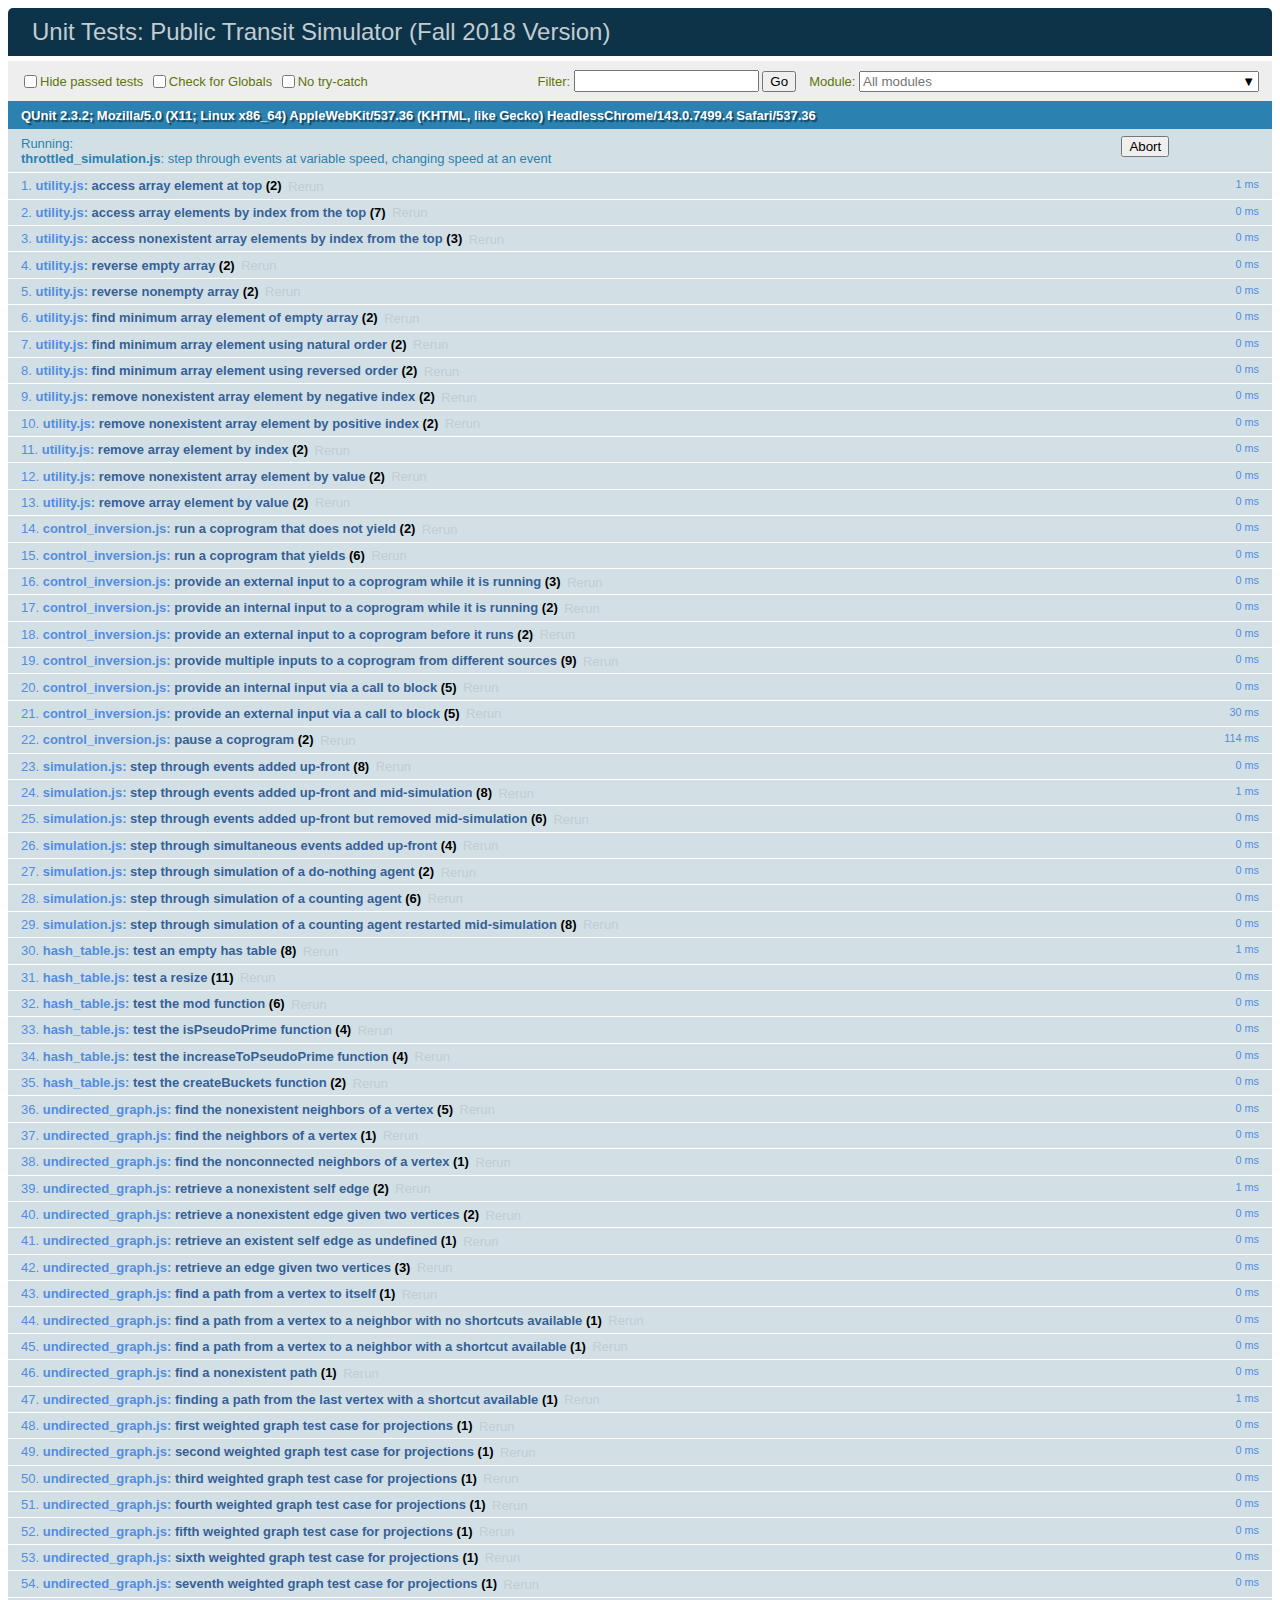
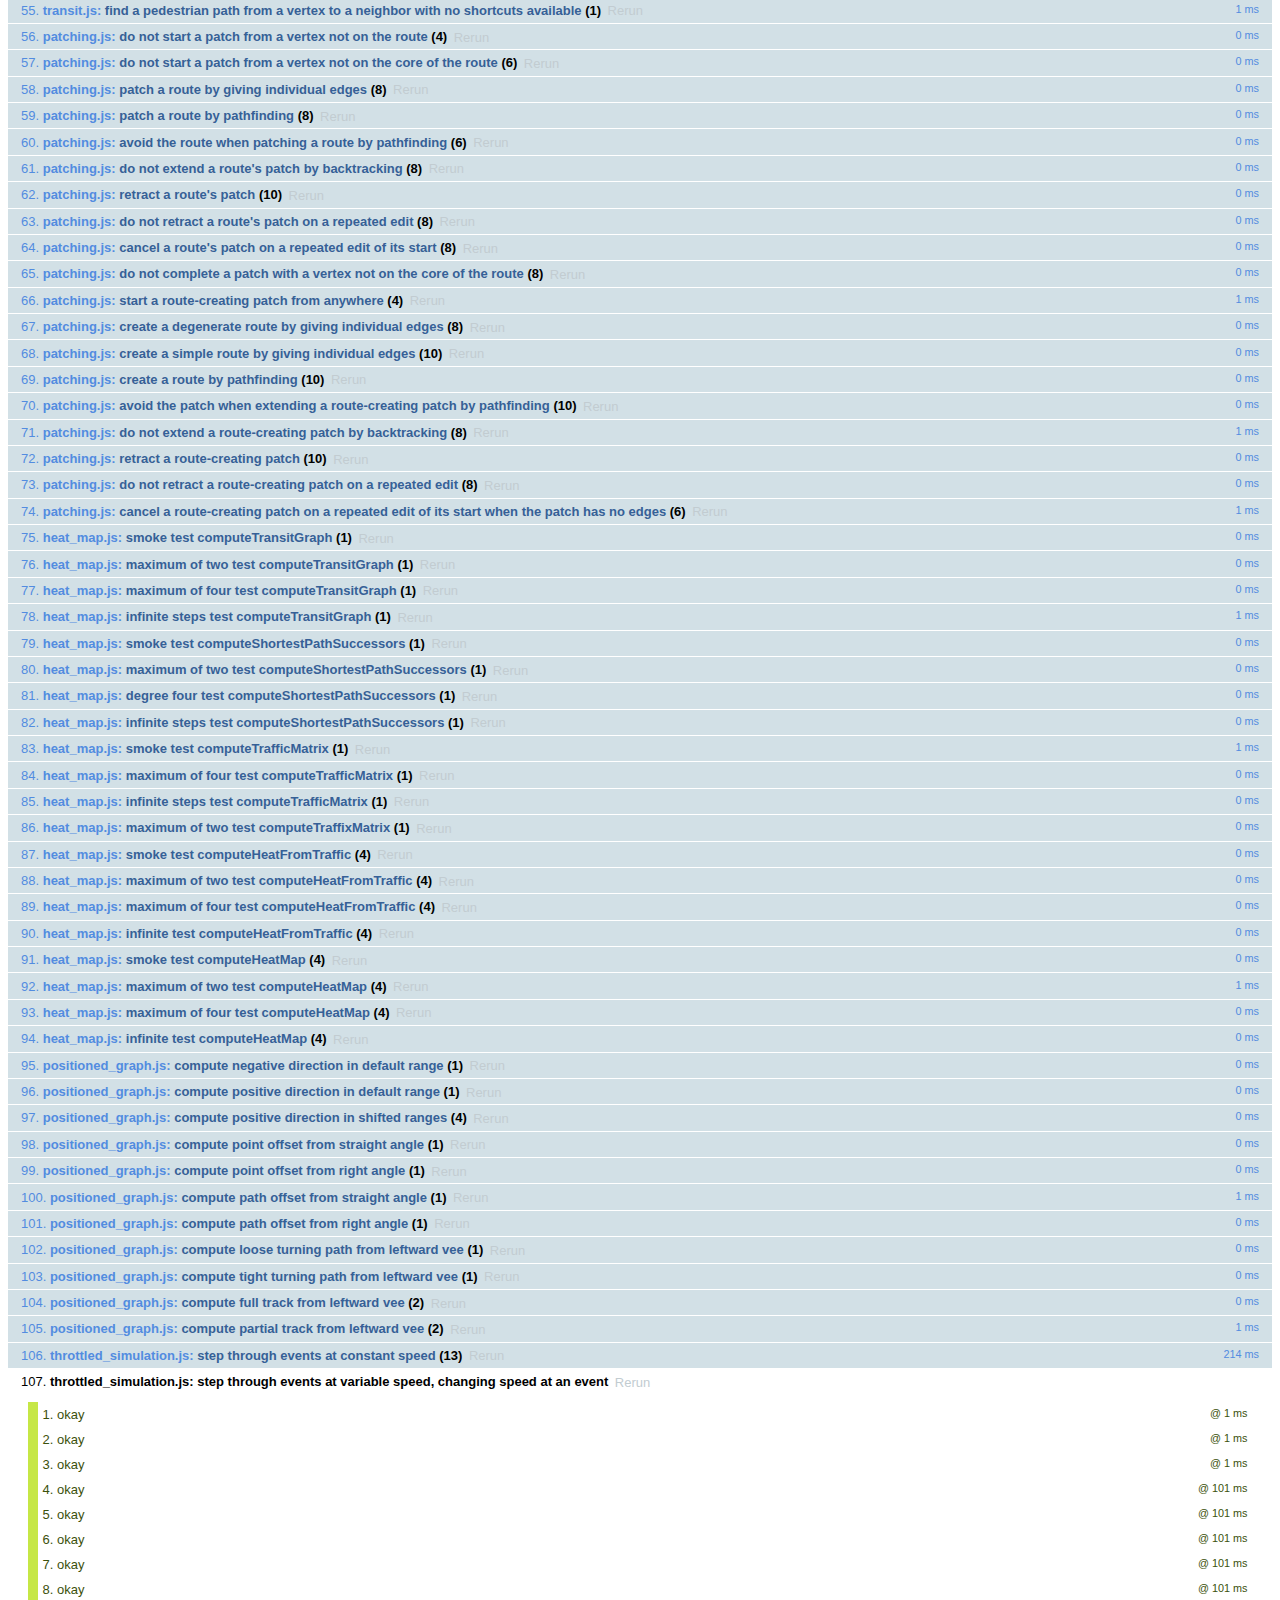
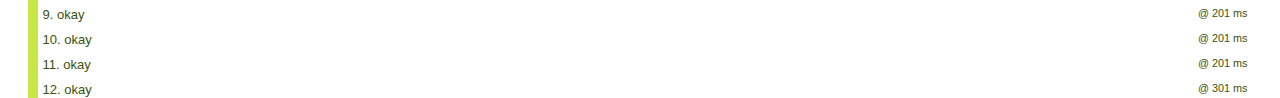
<file: unit_tests/unit_tests.html>
<!doctype html>
<html lang="en">

<head>
  <meta charset="UTF-8">
  <meta name="viewport" content="width=device-width, initial-scale=1">
  <link rel="stylesheet" type="text/css" href="../libraries/qunit/qunit.css">
  <title>Unit Tests: Public Transit Simulator (Fall 2018 Version)</title>
</head>

<body>
  <div id="qunit"></div>
  <div id="qunit-fixture">
    <div id="visualization"></div>
  </div>
  <script src="../libraries/qunit/qunit.js"></script>
  <script src="overrides.js"></script>

  <script src="../libraries/jquery/jquery.min.js"></script>
  <script src="../libraries/jquery-ui/jquery-ui.min.js"></script>
  <script src="../libraries/jquery-svg/jquery.svg.min.js"></script>
  <script src="../libraries/jquery-svg/jquery.svgdom.min.js"></script>
  <script src="../libraries/jquery-svg/jquery.svganim.min.js"></script>

  <script src="../js/utility.js"></script>
  <script src="test_utility.js"></script>

  <script src="../js/control_inversion.js"></script>
  <script src="test_control_inversion.js"></script>

  <script src="../js/priority_queue.js"></script>

  <script src="../js/simulation.js"></script>
  <script src="test_simulation.js"></script>
  
  <script src="../js/hash_table.js"></script>
  <script src="test_hash_table.js"></script>

  <script src="../js/undirected_graph.js"></script>
  <script src="test_undirected_graph.js"></script>

  <script src="../js/transit.js"></script>
  <script src="test_transit.js"></script>

  <script src="../js/patching.js"></script>
  <script src="test_patching.js"></script>

  <script src="../js/heat_map.js"></script>
  <script src="test_heat_map.js"></script>

  <script src="../js/positioned_graph.js"></script>
  <script src="test_positioned_graph.js"></script>

  <script src="../js/throttled_simulation.js"></script>
  <script src="test_throttled_simulation.js"></script>

  <script src="../js/loading.js"></script>
  <script src="test_loading.js"></script>

</body>

</html>
</file>
<file: libraries/qunit/qunit.css>
/*!
 * QUnit 2.3.2
 * https://qunitjs.com/
 *
 * Copyright jQuery Foundation and other contributors
 * Released under the MIT license
 * https://jquery.org/license
 *
 * Date: 2017-04-18T02:19Z
 */

/** Font Family and Sizes */

#qunit-tests, #qunit-header, #qunit-banner, #qunit-testrunner-toolbar, #qunit-filteredTest, #qunit-userAgent, #qunit-testresult {
	font-family: "Helvetica Neue Light", "HelveticaNeue-Light", "Helvetica Neue", Calibri, Helvetica, Arial, sans-serif;
}

#qunit-testrunner-toolbar, #qunit-filteredTest, #qunit-userAgent, #qunit-testresult, #qunit-tests li { font-size: small; }
#qunit-tests { font-size: smaller; }


/** Resets */

#qunit-tests, #qunit-header, #qunit-banner, #qunit-filteredTest, #qunit-userAgent, #qunit-testresult, #qunit-modulefilter {
	margin: 0;
	padding: 0;
}


/** Header (excluding toolbar) */

#qunit-header {
	padding: 0.5em 0 0.5em 1em;

	color: #8699A4;
	background-color: #0D3349;

	font-size: 1.5em;
	line-height: 1em;
	font-weight: 400;

	border-radius: 5px 5px 0 0;
}

#qunit-header a {
	text-decoration: none;
	color: #C2CCD1;
}

#qunit-header a:hover,
#qunit-header a:focus {
	color: #FFF;
}

#qunit-banner {
	height: 5px;
}

#qunit-filteredTest {
	padding: 0.5em 1em 0.5em 1em;
	color: #366097;
	background-color: #F4FF77;
}

#qunit-userAgent {
	padding: 0.5em 1em 0.5em 1em;
	color: #FFF;
	background-color: #2B81AF;
	text-shadow: rgba(0, 0, 0, 0.5) 2px 2px 1px;
}


/** Toolbar */

#qunit-testrunner-toolbar {
	padding: 0.5em 1em 0.5em 1em;
	color: #5E740B;
	background-color: #EEE;
}

#qunit-testrunner-toolbar .clearfix {
	height: 0;
	clear: both;
}

#qunit-testrunner-toolbar label {
	display: inline-block;
}

#qunit-testrunner-toolbar input[type=checkbox],
#qunit-testrunner-toolbar input[type=radio] {
	margin: 3px;
	vertical-align: -2px;
}

#qunit-testrunner-toolbar input[type=text] {
	box-sizing: border-box;
	height: 1.6em;
}

.qunit-url-config,
.qunit-filter,
#qunit-modulefilter {
	display: inline-block;
	line-height: 2.1em;
}

.qunit-filter,
#qunit-modulefilter {
	float: right;
	position: relative;
	margin-left: 1em;
}

.qunit-url-config label {
	margin-right: 0.5em;
}

#qunit-modulefilter-search {
	box-sizing: border-box;
	width: 400px;
}

#qunit-modulefilter-search-container:after {
	position: absolute;
	right: 0.3em;
	content: "\25bc";
	color: black;
}

#qunit-modulefilter-dropdown {
	/* align with #qunit-modulefilter-search */
	box-sizing: border-box;
	width: 400px;
	position: absolute;
	right: 0;
	top: 50%;
	margin-top: 0.8em;

	border: 1px solid #D3D3D3;
	border-top: none;
	border-radius: 0 0 .25em .25em;
	color: #000;
	background-color: #F5F5F5;
	z-index: 99;
}

#qunit-modulefilter-dropdown a {
	color: inherit;
	text-decoration: none;
}

#qunit-modulefilter-dropdown .clickable.checked {
	font-weight: bold;
	color: #000;
	background-color: #D2E0E6;
}

#qunit-modulefilter-dropdown .clickable:hover {
	color: #FFF;
	background-color: #0D3349;
}

#qunit-modulefilter-actions {
	display: block;
	overflow: auto;

	/* align with #qunit-modulefilter-dropdown-list */
	font: smaller/1.5em sans-serif;
}

#qunit-modulefilter-dropdown #qunit-modulefilter-actions > * {
	box-sizing: border-box;
	max-height: 2.8em;
	display: block;
	padding: 0.4em;
}

#qunit-modulefilter-dropdown #qunit-modulefilter-actions > button {
	float: right;
	font: inherit;
}

#qunit-modulefilter-dropdown #qunit-modulefilter-actions > :last-child {
	/* insert padding to align with checkbox margins */
	padding-left: 3px;
}

#qunit-modulefilter-dropdown-list {
	max-height: 200px;
	overflow-y: auto;
	margin: 0;
	border-top: 2px groove threedhighlight;
	padding: 0.4em 0 0;
	font: smaller/1.5em sans-serif;
}

#qunit-modulefilter-dropdown-list li {
	white-space: nowrap;
	overflow: hidden;
	text-overflow: ellipsis;
}

#qunit-modulefilter-dropdown-list .clickable {
	display: block;
	padding-left: 0.15em;
}


/** Tests: Pass/Fail */

#qunit-tests {
	list-style-position: inside;
}

#qunit-tests li {
	padding: 0.4em 1em 0.4em 1em;
	border-bottom: 1px solid #FFF;
	list-style-position: inside;
}

#qunit-tests > li {
	display: none;
}

#qunit-tests li.running,
#qunit-tests li.pass,
#qunit-tests li.fail,
#qunit-tests li.skipped,
#qunit-tests li.aborted {
	display: list-item;
}

#qunit-tests.hidepass {
	position: relative;
}

#qunit-tests.hidepass li.running,
#qunit-tests.hidepass li.pass:not(.todo) {
	visibility: hidden;
	position: absolute;
	width:   0;
	height:  0;
	padding: 0;
	border:  0;
	margin:  0;
}

#qunit-tests li strong {
	cursor: pointer;
}

#qunit-tests li.skipped strong {
	cursor: default;
}

#qunit-tests li a {
	padding: 0.5em;
	color: #C2CCD1;
	text-decoration: none;
}

#qunit-tests li p a {
	padding: 0.25em;
	color: #6B6464;
}
#qunit-tests li a:hover,
#qunit-tests li a:focus {
	color: #000;
}

#qunit-tests li .runtime {
	float: right;
	font-size: smaller;
}

.qunit-assert-list {
	margin-top: 0.5em;
	padding: 0.5em;

	background-color: #FFF;

	border-radius: 5px;
}

.qunit-source {
	margin: 0.6em 0 0.3em;
}

.qunit-collapsed {
	display: none;
}

#qunit-tests table {
	border-collapse: collapse;
	margin-top: 0.2em;
}

#qunit-tests th {
	text-align: right;
	vertical-align: top;
	padding: 0 0.5em 0 0;
}

#qunit-tests td {
	vertical-align: top;
}

#qunit-tests pre {
	margin: 0;
	white-space: pre-wrap;
	word-wrap: break-word;
}

#qunit-tests del {
	color: #374E0C;
	background-color: #E0F2BE;
	text-decoration: none;
}

#qunit-tests ins {
	color: #500;
	background-color: #FFCACA;
	text-decoration: none;
}

/*** Test Counts */

#qunit-tests b.counts                       { color: #000; }
#qunit-tests b.passed                       { color: #5E740B; }
#qunit-tests b.failed                       { color: #710909; }

#qunit-tests li li {
	padding: 5px;
	background-color: #FFF;
	border-bottom: none;
	list-style-position: inside;
}

/*** Passing Styles */

#qunit-tests li li.pass {
	color: #3C510C;
	background-color: #FFF;
	border-left: 10px solid #C6E746;
}

#qunit-tests .pass                          { color: #528CE0; background-color: #D2E0E6; }
#qunit-tests .pass .test-name               { color: #366097; }

#qunit-tests .pass .test-actual,
#qunit-tests .pass .test-expected           { color: #999; }

#qunit-banner.qunit-pass                    { background-color: #C6E746; }

/*** Failing Styles */

#qunit-tests li li.fail {
	color: #710909;
	background-color: #FFF;
	border-left: 10px solid #EE5757;
	white-space: pre;
}

#qunit-tests > li:last-child {
	border-radius: 0 0 5px 5px;
}

#qunit-tests .fail                          { color: #000; background-color: #EE5757; }
#qunit-tests .fail .test-name,
#qunit-tests .fail .module-name             { color: #000; }

#qunit-tests .fail .test-actual             { color: #EE5757; }
#qunit-tests .fail .test-expected           { color: #008000; }

#qunit-banner.qunit-fail                    { background-color: #EE5757; }


/*** Aborted tests */
#qunit-tests .aborted { color: #000; background-color: orange; }
/*** Skipped tests */

#qunit-tests .skipped {
	background-color: #EBECE9;
}

#qunit-tests .qunit-todo-label,
#qunit-tests .qunit-skipped-label {
	background-color: #F4FF77;
	display: inline-block;
	font-style: normal;
	color: #366097;
	line-height: 1.8em;
	padding: 0 0.5em;
	margin: -0.4em 0.4em -0.4em 0;
}

#qunit-tests .qunit-todo-label {
	background-color: #EEE;
}

/** Result */

#qunit-testresult {
	color: #2B81AF;
	background-color: #D2E0E6;

	border-bottom: 1px solid #FFF;
}
#qunit-testresult .clearfix {
	height: 0;
	clear: both;
}
#qunit-testresult .module-name {
	font-weight: 700;
}
#qunit-testresult-display {
	padding: 0.5em 1em 0.5em 1em;
	width: 85%;
	float:left;
}
#qunit-testresult-controls {
	padding: 0.5em 1em 0.5em 1em;
  width: 10%;
	float:left;
}

/** Fixture */

#qunit-fixture {
	position: absolute;
	top: -10000px;
	left: -10000px;
	width: 1000px;
	height: 1000px;
}
</file>
